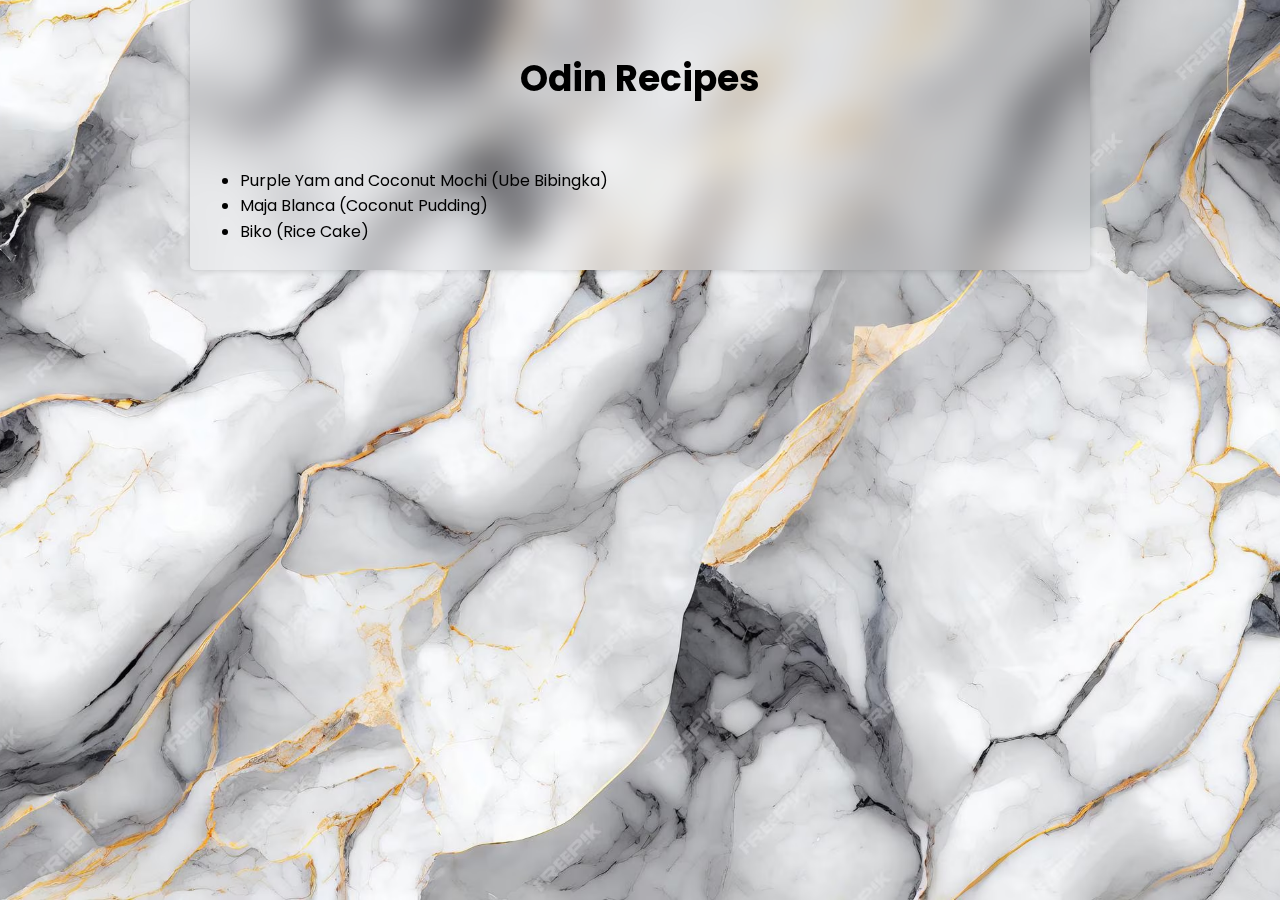
<file: index.html>
<!DOCTYPE html>
<html lang="en">
<head>
    <meta charset="UTF-8">
    <meta name="viewport" content="width=device-width, initial-scale=1.0">
    <title>Odin Recipes</title>

    <link rel="stylesheet" href="./style.css">

</head>
<body>
    <div class="recipes">
        <div class="recipeList">
            <h1>Odin Recipes</h1>
            <ul>
                <li><a href="./recipes/bibingka.html">Purple Yam and Coconut Mochi (Ube Bibingka)</a></li>
                <li><a href="./recipes/maja.html">Maja Blanca (Coconut Pudding)</a></li>
                <li><a href="./recipes/biko.html">Biko (Rice Cake)</a></li>
            </ul>
        </div>
    </div>
</body>
</html>
</file>
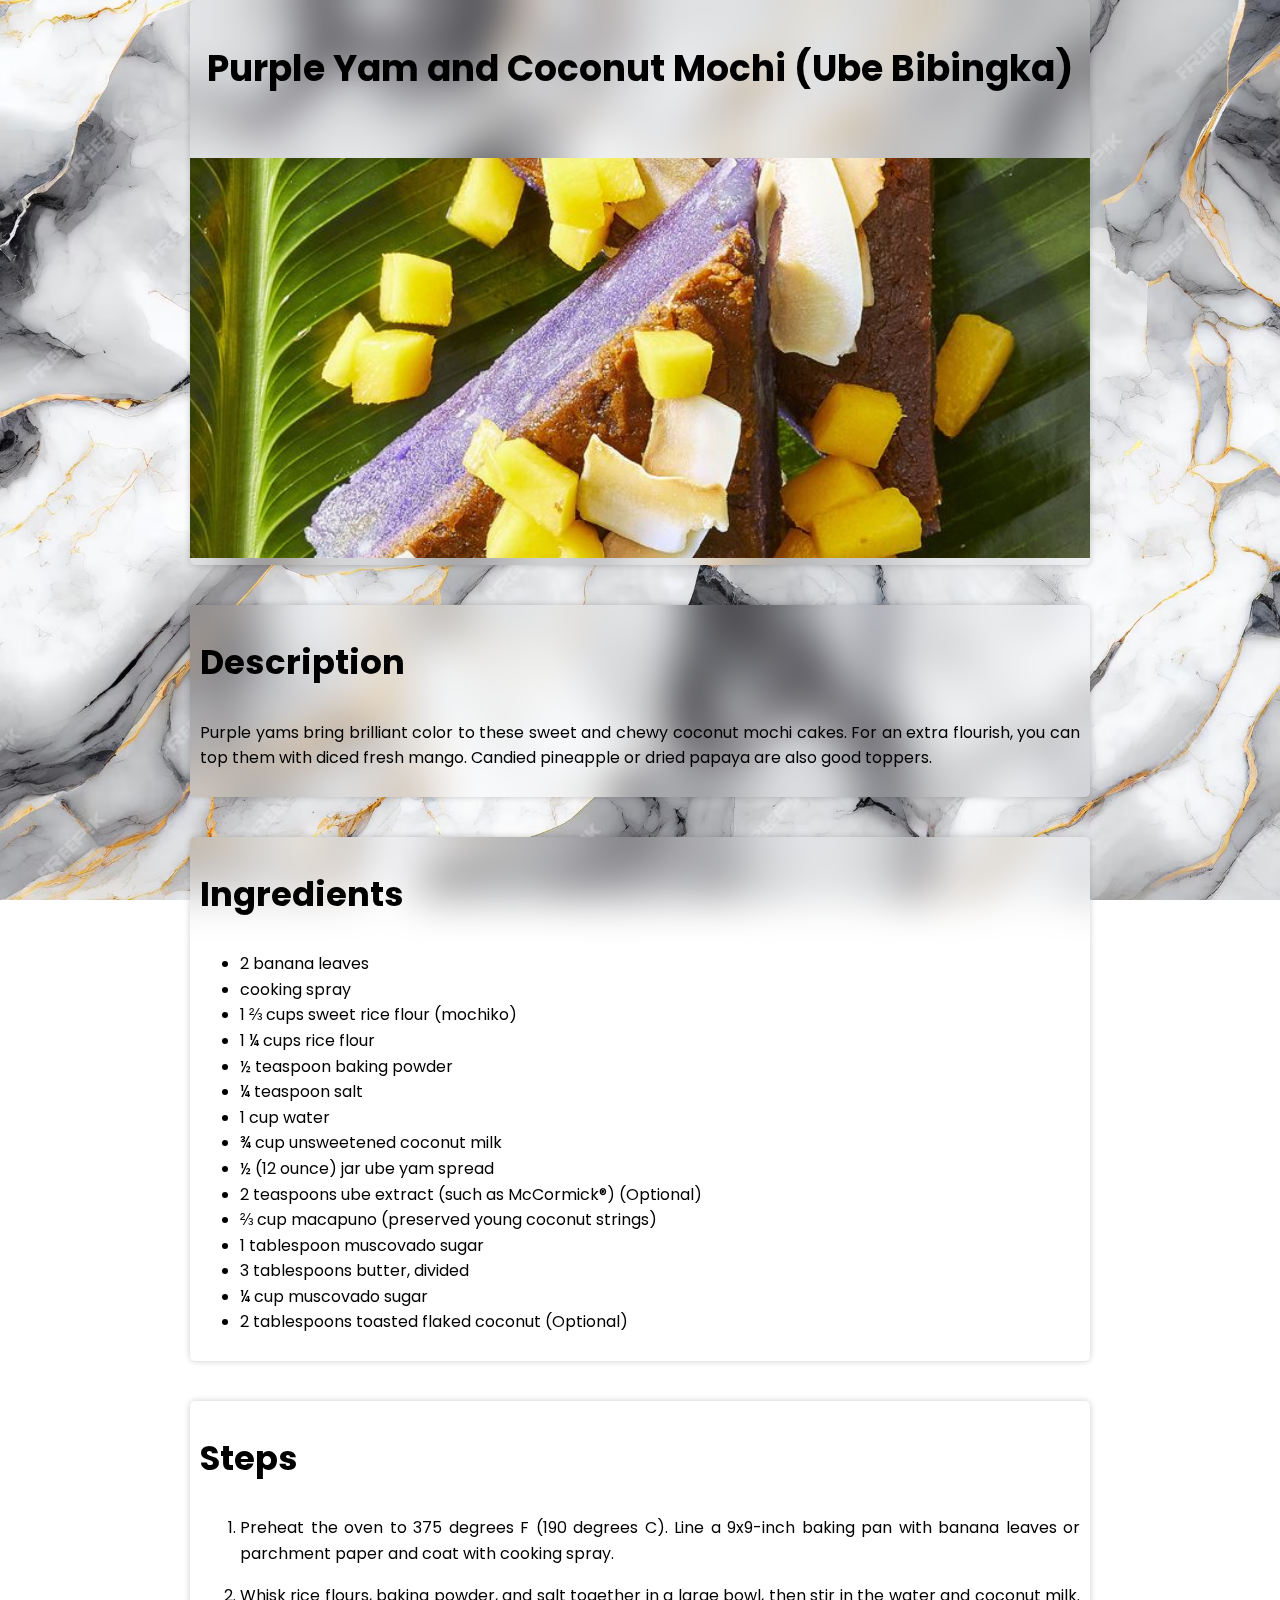
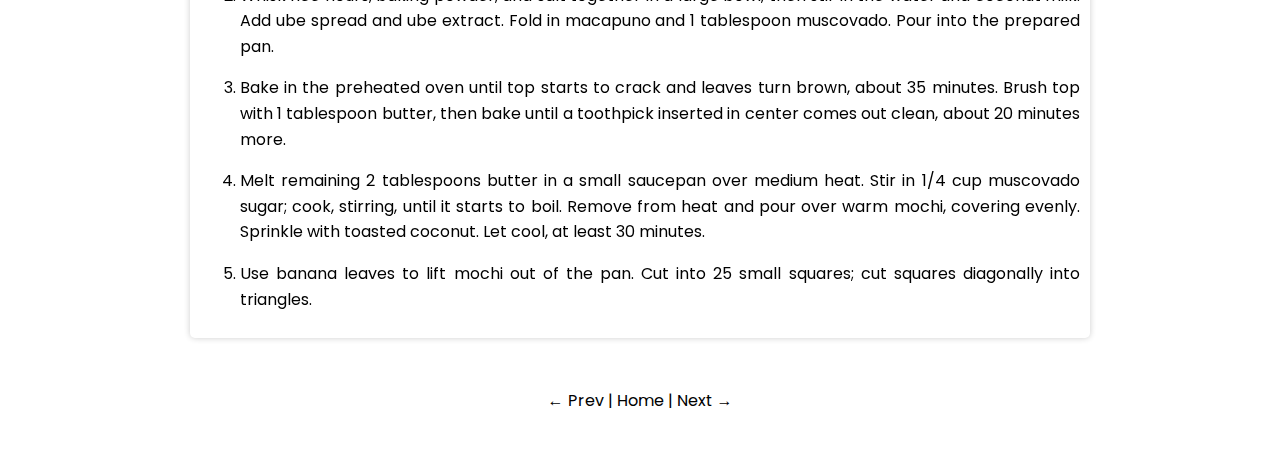
<file: recipes/bibingka.html>
<!DOCTYPE html>
<html lang="en">
<head>
    <meta charset="UTF-8">
    <meta name="viewport" content="width=device-width, initial-scale=1.0">
    <title>Purple Yam and Coconut Mochi (Ube Bibingka)</title>
    <link rel="stylesheet" href="../style.css">
</head>
<body>
    <div class="recipe">
        <div class="title">
            <h1>Purple Yam and Coconut Mochi (Ube Bibingka)</h1>
            <img src="../images/bibingka.jpg" alt="bibingka">
        </div>

        <div class="description">
            <h2>Description</h2>
            <p>Purple yams bring brilliant color to these sweet and chewy coconut mochi cakes. For an extra flourish, you can top them with diced fresh mango. Candied pineapple or dried papaya are also good toppers.</p>
        </div>

        <div class="ingredients">
            <h2>Ingredients</h2>
            <ul>
                <li>2 banana leaves</li>
                <li>cooking spray</li>
                <li>1 ⅔ cups sweet rice flour (mochiko)</li>
                <li>1 ¼ cups rice flour</li>
                <li>½ teaspoon baking powder</li>
                <li>¼ teaspoon salt</li>
                <li>1 cup water</li>
                <li>¾ cup unsweetened coconut milk</li>
                <li>½ (12 ounce) jar ube yam spread</li>
                <li>2 teaspoons ube extract (such as McCormick®) (Optional)</li>
                <li>⅔ cup macapuno (preserved young coconut strings)</li>
                <li>1 tablespoon muscovado sugar</li>
                <li>3 tablespoons butter, divided</li>
                <li>¼ cup muscovado sugar</li>
                <li>2 tablespoons toasted flaked coconut (Optional)</li>
            </ul>
        </div>  

        <div class="steps">
            <h2>Steps</h2>
            <ol>
                <li><p>Preheat the oven to 375 degrees F (190 degrees C). Line a 9x9-inch baking pan with banana leaves or parchment paper and coat with cooking spray.</p></li>
                <li><p>Whisk rice flours, baking powder, and salt together in a large bowl, then stir in the water and coconut milk. Add ube spread and ube extract. Fold in macapuno and 1 tablespoon muscovado. Pour into the prepared pan.</p></li>
                <li><p>Bake in the preheated oven until top starts to crack and leaves turn brown, about 35 minutes. Brush top with 1 tablespoon butter, then bake until a toothpick inserted in center comes out clean, about 20 minutes more.</p></li>
                <li><p>Melt remaining 2 tablespoons butter in a small saucepan over medium heat. Stir in 1/4 cup muscovado sugar; cook, stirring, until it starts to boil. Remove from heat and pour over warm mochi, covering evenly. Sprinkle with toasted coconut. Let cool, at least 30 minutes.</p></li>
                <li><p>Use banana leaves to lift mochi out of the pan. Cut into 25 small squares; cut squares diagonally into triangles.</p></li>
            </ol>
        </div>  

        <div class="links">
            <a href="../recipes/biko.html">&#8592; Prev</a>
            |
            <a href="../index.html">Home</a>
            | 
            <a href="../recipes/maja.html">Next &#8594;</a>
        </div>
    </div>
</body>
</html>
</file>
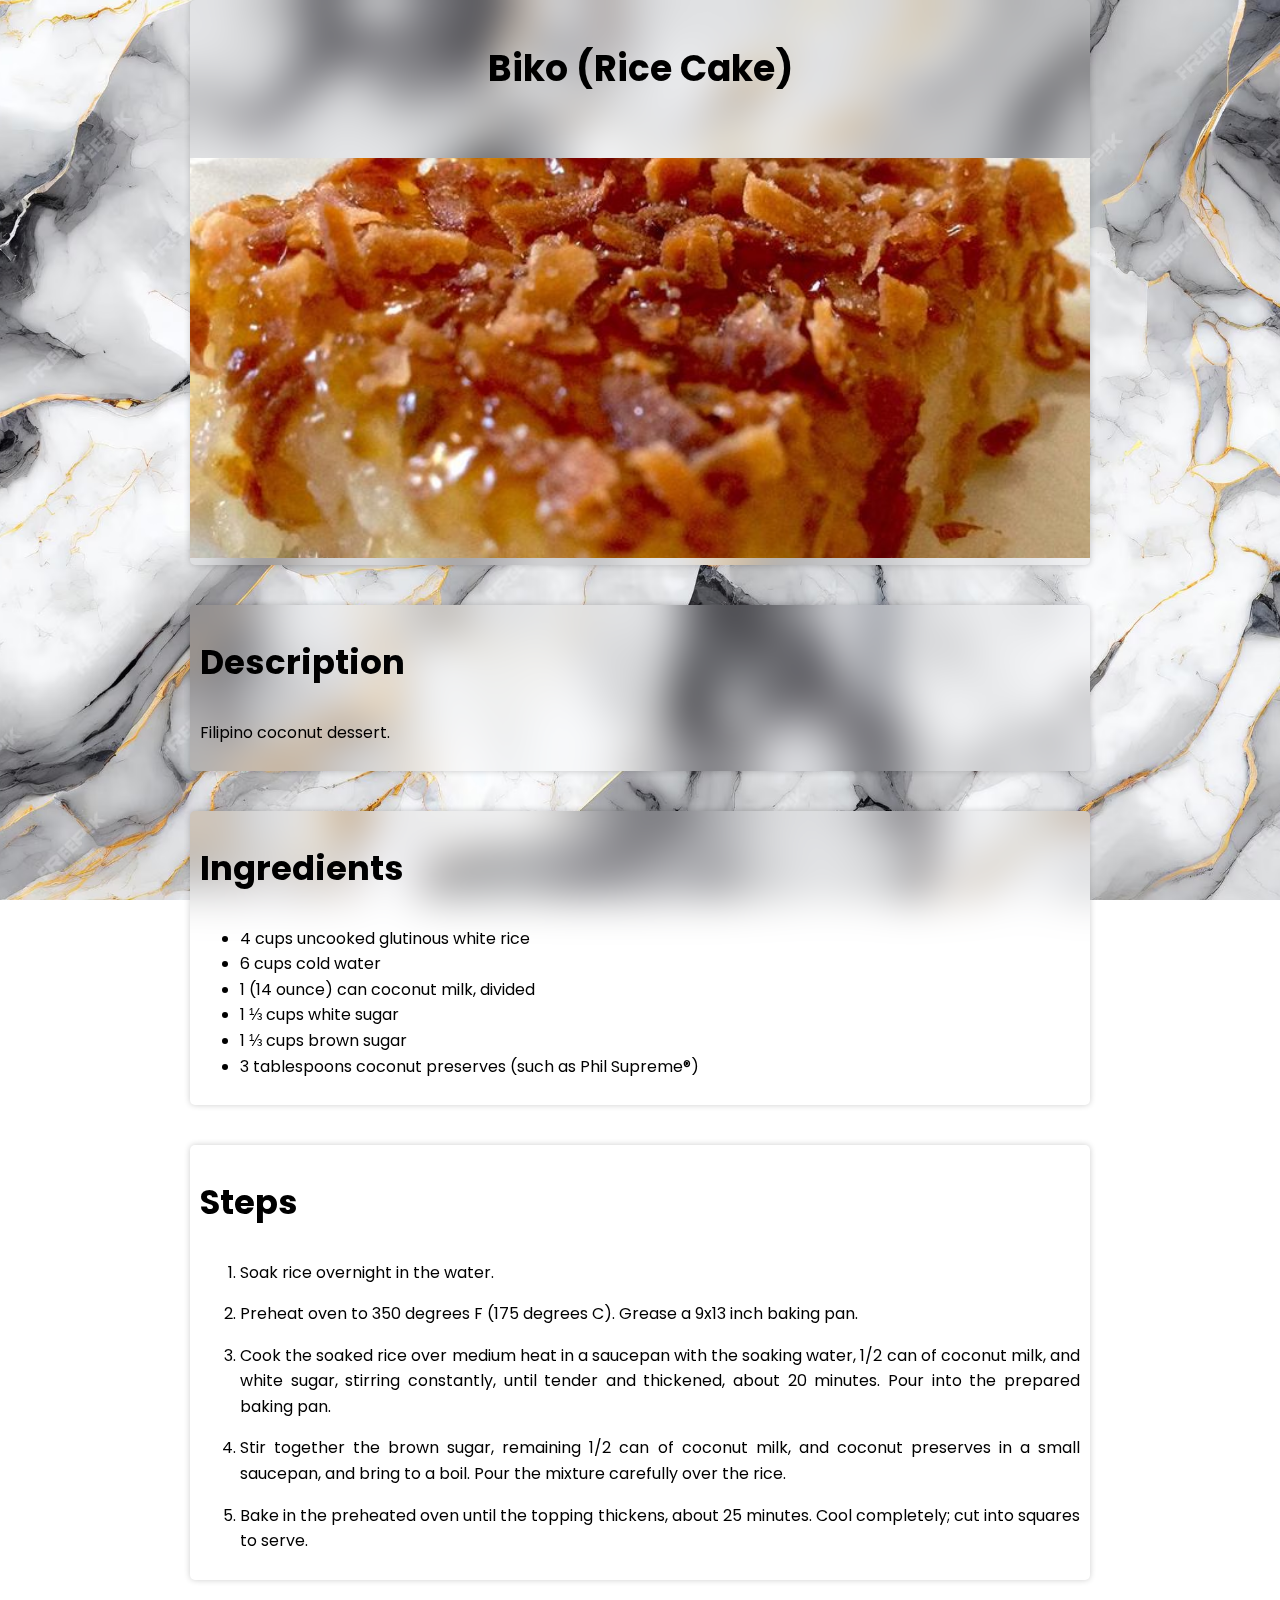
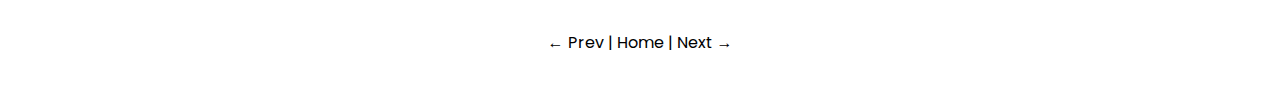
<file: recipes/biko.html>
<!DOCTYPE html>
<html lang="en">
<head>
    <meta charset="UTF-8">
    <meta name="viewport" content="width=device-width, initial-scale=1.0">
    <title>Biko (Rice Cake)</title>
    <link rel="stylesheet" href="../style.css">
</head>
<body>
    <div class="recipe">
        <div class="title">
            <h1>Biko (Rice Cake)</h1>
            <img src="../images/biko.jpg" alt="biko">
        </div>

        <div class="description">
            <h2>Description</h2>
            <p>Filipino coconut dessert.</p>
        </div>

        <div class="ingredients">
            <h2>Ingredients</h2>
            <ul>
                <li>4 cups uncooked glutinous white rice</li>
                <li>6 cups cold water</li>
                <li>1 (14 ounce) can coconut milk, divided</li>
                <li>1 ⅓ cups white sugar</li>
                <li>1 ⅓ cups brown sugar</li>
                <li>3 tablespoons coconut preserves (such as Phil Supreme®)</li>
            </ul>
        </div>  

        <div class="steps">
            <h2>Steps</h2>
            <ol>
                <li><p>Soak rice overnight in the water.</p></li>
                <li><p>Preheat oven to 350 degrees F (175 degrees C). Grease a 9x13 inch baking pan.</p></li>
                <li><p>Cook the soaked rice over medium heat in a saucepan with the soaking water, 1/2 can of coconut milk, and white sugar, stirring constantly, until tender and thickened, about 20 minutes. Pour into the prepared baking pan.</p></li>
                <li><p>Stir together the brown sugar, remaining 1/2 can of coconut milk, and coconut preserves in a small saucepan, and bring to a boil. Pour the mixture carefully over the rice.</p></li>
                <li><p>Bake in the preheated oven until the topping thickens, about 25 minutes. Cool completely; cut into squares to serve.</p></li>
            </ol>
        </div>  

        <div class="links">
            <a href="../recipes/maja.html">&#8592; Prev</a>
            |
            <a href="../index.html">Home</a>
            | 
            <a href="../recipes/bibingka.html">Next &#8594;</a>
        </div>
    </div>
</body>
</html>
</file>
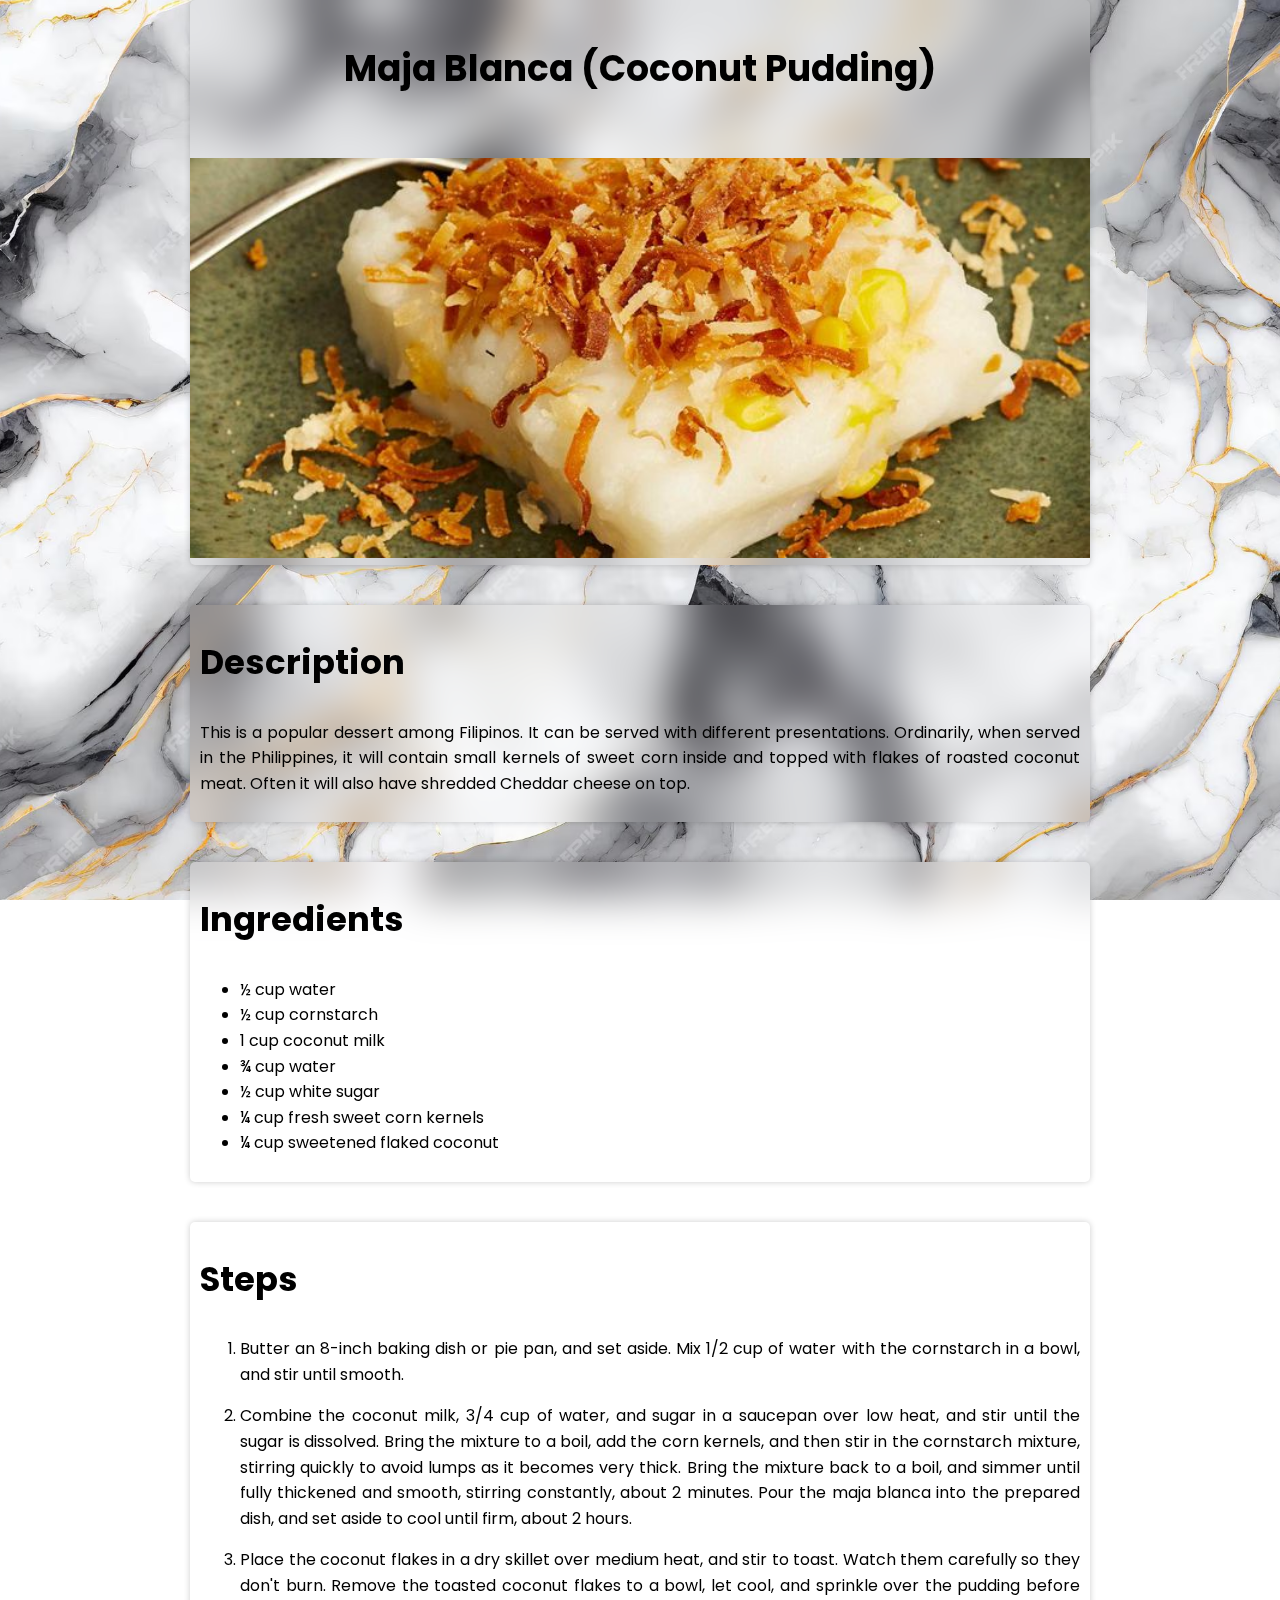
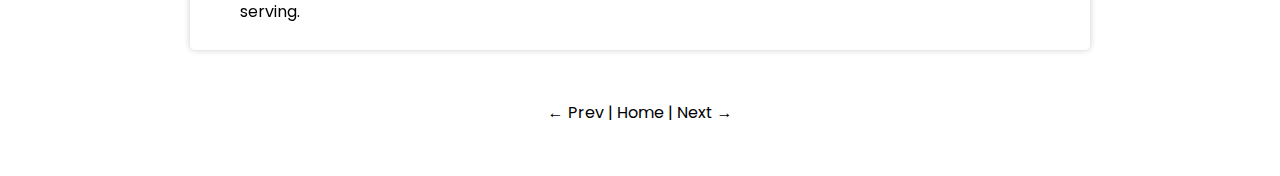
<file: recipes/maja.html>
<!DOCTYPE html>
<html lang="en">
<head>
    <meta charset="UTF-8">
    <meta name="viewport" content="width=device-width, initial-scale=1.0">
    <title>Maja Blanca (Coconut Pudding)</title>
    <link rel="stylesheet" href="../style.css">
</head>
<body>
    <div class="recipe">
        <div class="title">
            <h1>Maja Blanca (Coconut Pudding)</h1>
            <img src="../images/maja.jpg" alt="maja">
        </div>

        <div class="description">
            <h2>Description</h2>
            <p>This is a popular dessert among Filipinos. It can be served with different presentations. Ordinarily, when served in the Philippines, it will contain small kernels of sweet corn inside and topped with flakes of roasted coconut meat. Often it will also have shredded Cheddar cheese on top.</p>
        </div>

        <div class="ingredients">
            <h2>Ingredients</h2>
            <ul>
                <li>½ cup water</li>
                <li>½ cup cornstarch</li>
                <li>1 cup coconut milk</li>
                <li>¾ cup water</li>
                <li>½ cup white sugar</li>
                <li>¼ cup fresh sweet corn kernels</li>
                <li>¼ cup sweetened flaked coconut</li>
            </ul>
        </div>  

        <div class="steps">
            <h2>Steps</h2>
            <ol>
                <li><p>Butter an 8-inch baking dish or pie pan, and set aside. Mix 1/2 cup of water with the cornstarch in a bowl, and stir until smooth.</p></li>
                <li><p>Combine the coconut milk, 3/4 cup of water, and sugar in a saucepan over low heat, and stir until the sugar is dissolved. Bring the mixture to a boil, add the corn kernels, and then stir in the cornstarch mixture, stirring quickly to avoid lumps as it becomes very thick. Bring the mixture back to a boil, and simmer until fully thickened and smooth, stirring constantly, about 2 minutes. Pour the maja blanca into the prepared dish, and set aside to cool until firm, about 2 hours.</p></li>
                <li><p>Place the coconut flakes in a dry skillet over medium heat, and stir to toast. Watch them carefully so they don't burn. Remove the toasted coconut flakes to a bowl, let cool, and sprinkle over the pudding before serving.</p></li>
            </ol>
        </div>  

        <div class="links">
            <a href="../recipes/bibingka.html">&#8592; Prev</a>
            |
            <a href="../index.html">Home</a>
            | 
            <a href="../recipes/biko.html">Next &#8594;</a>
        </div>
    </div>
</body>
</html>
</file>
<file: style.css>
@import url('https://fonts.googleapis.com/css2?family=Poppins:wght@100;200;300;400;500;600&display=swap');

*{
    box-sizing: border-box;
    font-family: 'Poppins', sans-serif;
}

body{
    margin: 0;
    padding: 0;
    line-height: 1.6;
    background: url('../images/background.jpg') fixed;
    background-size: cover;
    background-position: center;
}

h1{
    font-size: 36px;
    font-weight: bold;
    text-align: center;
    margin: 40px 0 60px 0;
}

h2{
    font-size: 34px;
    font-weight: bold;
    text-align: left;
    margin: 20px 0 30px 0;
}

p {
    text-align: justify;
}

a{
    text-decoration: none;
    color: #000000;
}

.recipes,
.recipe {
    display: flex;
    flex-wrap: wrap;
    max-width: 1000px;
    margin: 0 auto;
    justify-content: center;
    align-content: center;
}

.recipeList,
.description,
.ingredients,
.steps {
    margin-bottom: 40px;
    width: 90%;
    border-radius: 5px;
    box-shadow: 0 0 6px rgba(0, 0, 0, 0.2);
    overflow: hidden;
    justify-content: space-around;
    padding: 10px;
    word-wrap: break-word;
    background: transparent;
    backdrop-filter: blur(20px);
}

.title {
    margin-bottom: 40px;
    width: 90%;
    border-radius: 5px;
    box-shadow: 0 0 6px rgba(0, 0, 0, 0.2);
    overflow: hidden;
    background: transparent;
    backdrop-filter: blur(20px);
}

.title img{
    width: 100%;
    height: 400px;
    object-fit: cover;
}

.links {
    margin-bottom: 40px;
    width: 90%;
    overflow: hidden;
    justify-content: space-around;
    padding: 10px;
    word-wrap: break-word;
    text-align: center;
    /* background: transparent;
    backdrop-filter: blur(20px); */
}
</file>
